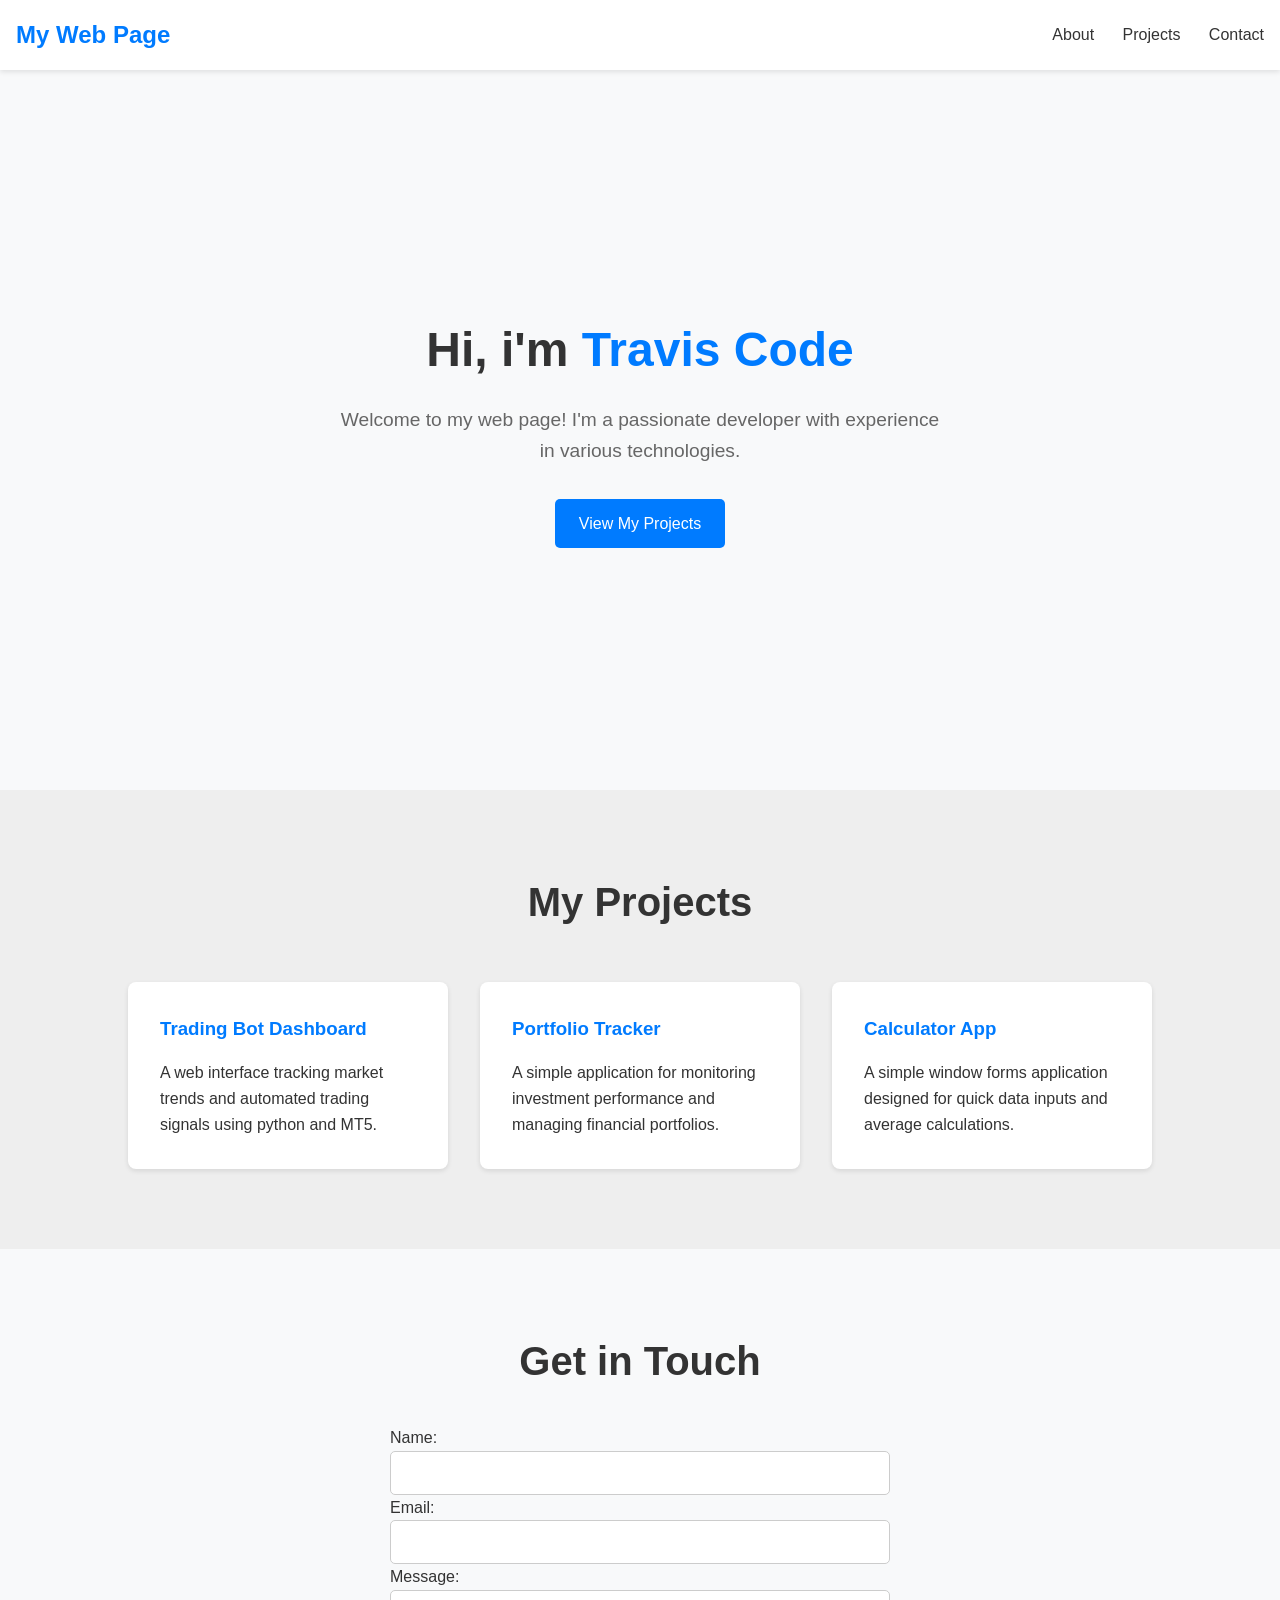
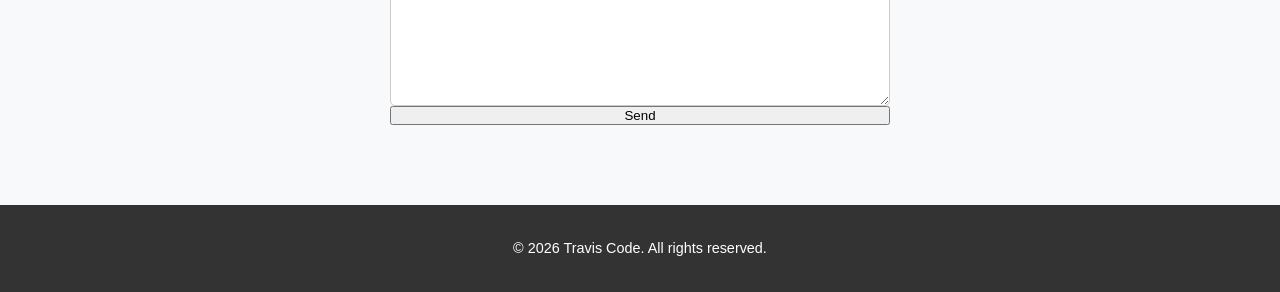
<file: index.html>
<!DOCTYPE html>
<html lang="en">
<head>
    <meta charset="UTF-8">
    <meta name="viewport" content="width=device-width, initial-scale=1.0">
    <title>My Web page</title>
    <link rel="stylesheet" href="styles.css">
    
</head>
<body>
    <header class="navbar">
        <div class="logo">My Web Page</div>
        <nav>
            <a href="#about">About</a>
            <a href="#projects">Projects</a>
            <a href="#contact">Contact</a>
        </nav>
    </header>
    
    <section id="about" class="hero-section">
        <h1>Hi, i'm <span class="highlight">Travis Code</span> </h1>
        <p>Welcome to my web page! I'm a passionate developer with experience in various technologies.</p>
        <a href="#projects" class="btn">View My Projects</a>
    </section>

    <section id="projects" class="projects-section">
        <h2>My Projects</h2>
        <div class="project-grid">
            <div class="project-card">
                <h3>Trading Bot Dashboard</h3>
                <p>A web interface tracking market trends and automated trading signals using python and MT5.</p>
            </div>
            <div class="project-card">
                <h3>Portfolio Tracker</h3>
                <p>A simple application for monitoring investment performance and managing financial portfolios.</p>
            </div>
            <div class="project-card">
                <h3>Calculator App</h3>
                <p>A simple window forms application designed for quick data inputs and average calculations.</p>
            </div>  
        </div>
    </section>
    <section id="contact" class="contact-section">
        <h2>Get in Touch</h2>
        <form class="contact-form">
            <label for="name">Name:</label>
            <input type="text" id="name" name="name" required>

            <label for="email">Email:</label>
            <input type="email" id="email" name="email" required>

            <label for="message">Message:</label>
            <textarea id="message" name="message" rows="5" required></textarea>

            <button type="submit">Send</button>
        </form>
    </section>

    <footer>
        <p>&copy; 2026 Travis Code. All rights reserved.</p>
    </footer>
</body>
</html>
</file>
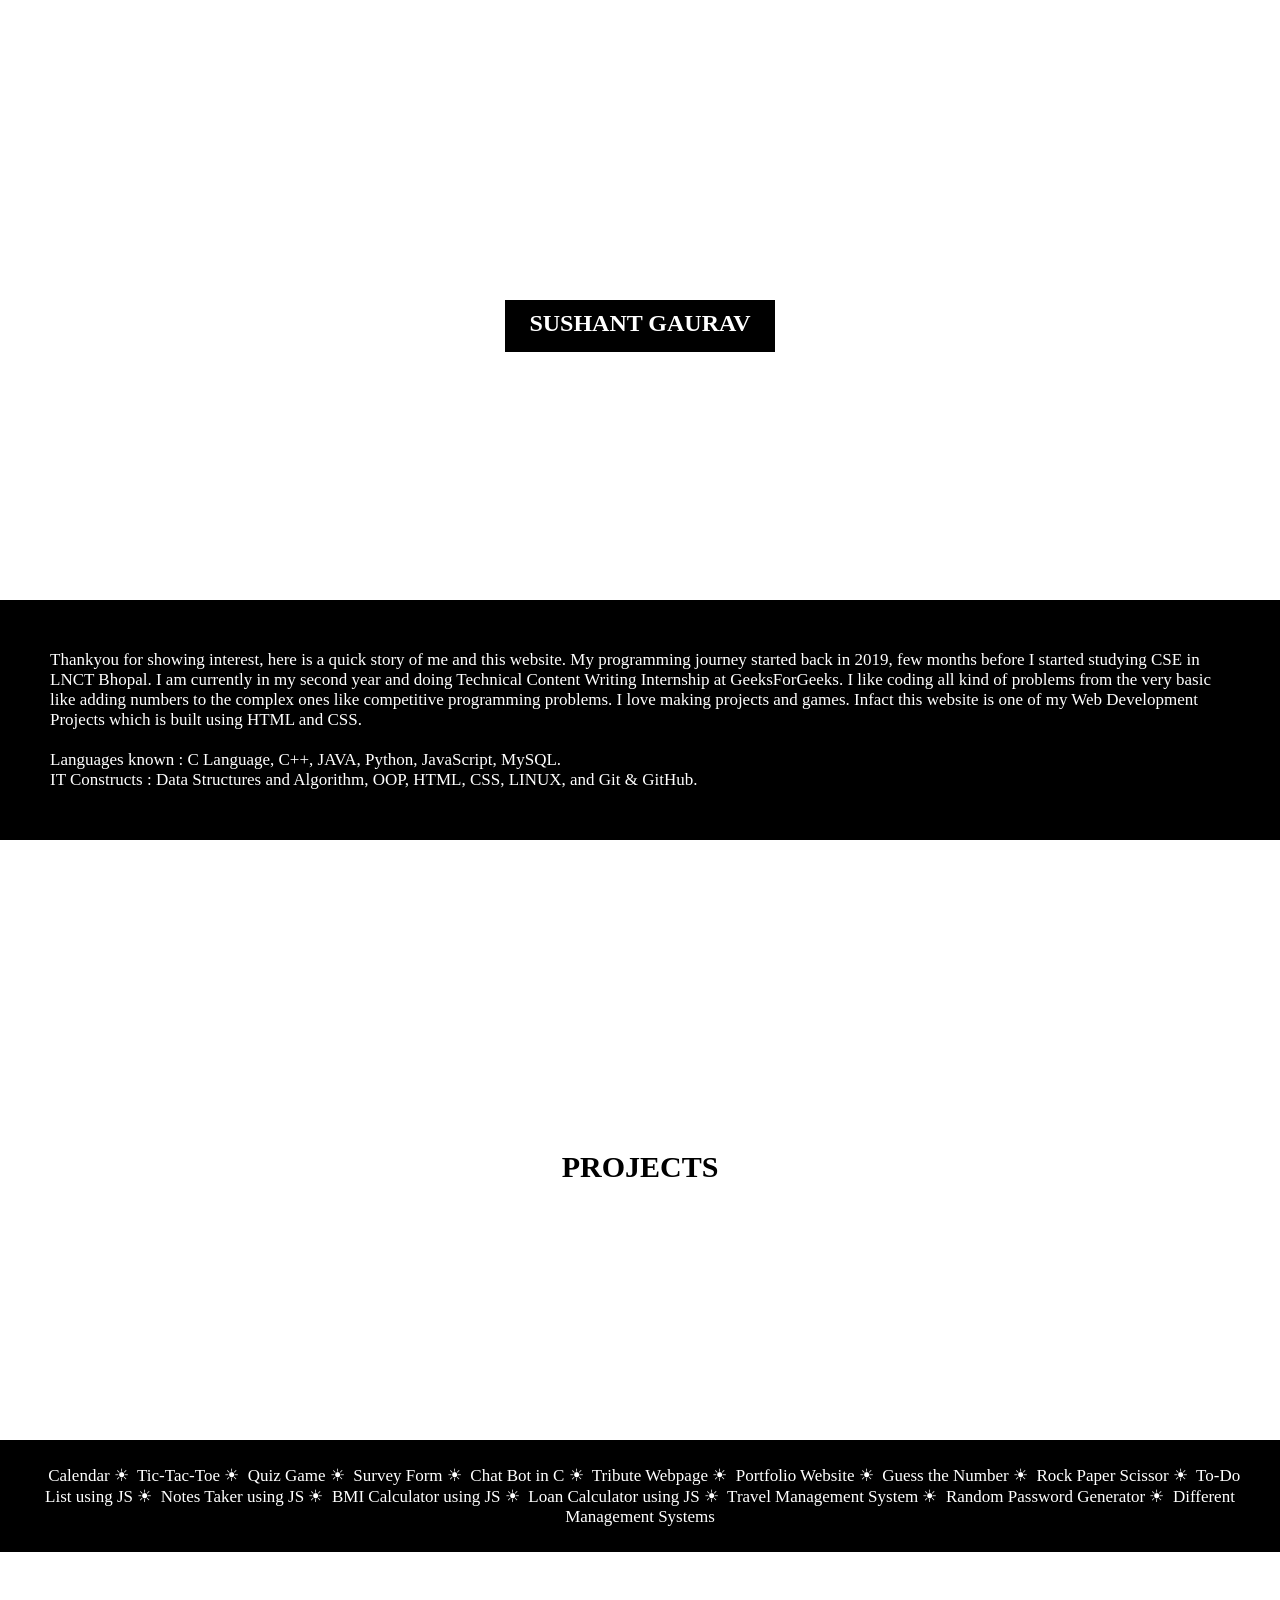
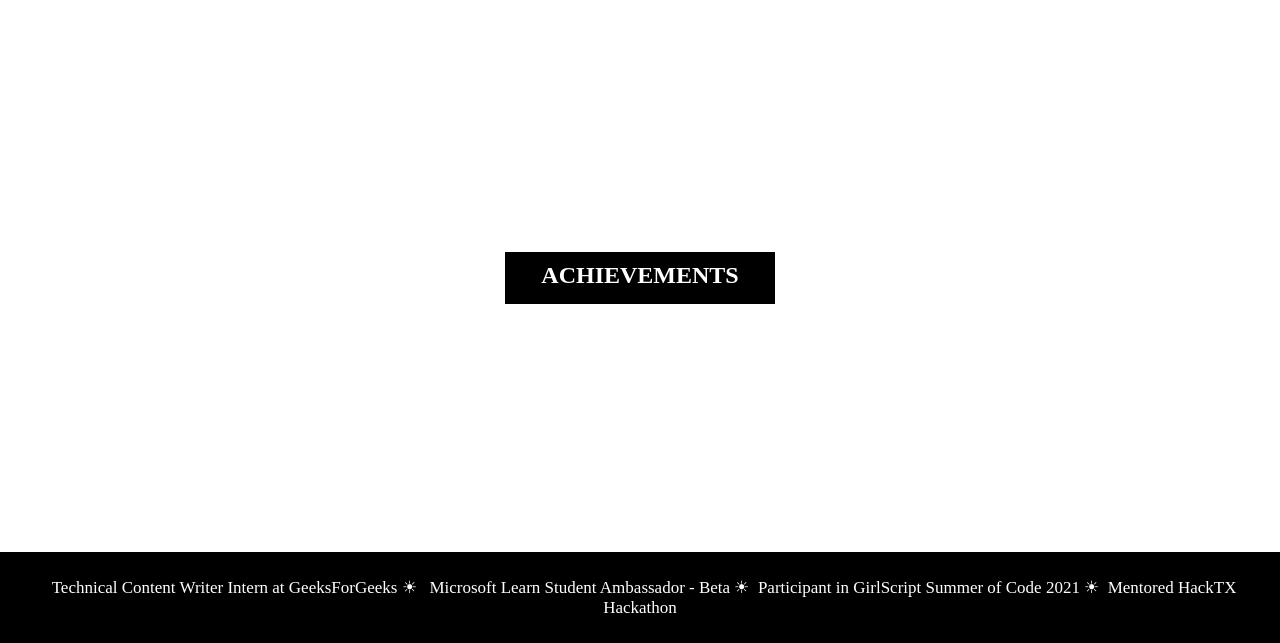
<file: parallaxWebapp/index.html>
<!DOCTYPE html>
<html lang="en">
<head>
    <meta charset="UTF-8">
    <meta name="viewport" content="width=device-width, initial-scale=1.0">
    <title>Parallax Webpage</title>
    <link rel="stylesheet" href="styles.css">
</head>
<body>
    <div class="parallax-1">
        <h2>SUSHANT GAURAV</h2>
    </div>
    <div class="para-1">
        <P>
            Thankyou for showing interest, 
            here is a quick story of me and
            this website. My programming 
            journey started back in 2019, 
            few months before I started 
            studying CSE in LNCT Bhopal. 
            I am currently in my second 
            year and doing Technical 
            Content Writing Internship
            at GeeksForGeeks. I like 
            coding all kind of problems 
            from the very basic like adding 
            numbers to the complex ones like
            competitive programming problems.
            I love making projects and games.
            Infact this website is one of my 
            Web Development Projects which 
            is built using HTML and CSS.<br>
            <br>Languages known : C Language, 
            C++, JAVA, Python, JavaScript, 
            MySQL.<br> IT Constructs : Data 
            Structures and Algorithm, OOP, 
            HTML, CSS, LINUX, and Git & GitHub.
        </P>
    </div>

    <div class="parallax-2">
        <h2>PROJECTS</h2>
    </div>
    <div class="para-2">
        <P>
            &nbsp; Calendar ☀&nbsp; 
            Tic-Tac-Toe ☀&nbsp; 
            Quiz Game ☀&nbsp; 
            Survey Form ☀&nbsp; 
            Chat Bot in C ☀&nbsp; 
            Tribute Webpage ☀&nbsp; 
            Portfolio Website ☀&nbsp; 
            Guess the Number ☀&nbsp; 
            Rock Paper Scissor ☀&nbsp;
            To-Do List using JS ☀&nbsp; 
            Notes Taker using JS ☀&nbsp; 
            BMI Calculator using JS ☀&nbsp;
            Loan Calculator using JS ☀&nbsp; 
            Travel Management System ☀&nbsp; 
            Random Password Generator ☀&nbsp; 
            Different Management Systems
        </P>
    </div>

    <div class="parallax-1">
        <h2>ACHIEVEMENTS</h2>
    </div>
    <div class="para-2">
        <P>
            &nbsp; Technical Content Writer 
            Intern at GeeksForGeeks ☀
            &nbsp; Microsoft Learn Student 
            Ambassador - Beta ☀&nbsp; 
            Participant in GirlScript Summer 
            of Code 2021 ☀&nbsp; 
            Mentored HackTX Hackathon
        </P>
    </div>

</body>
</html>
</file>
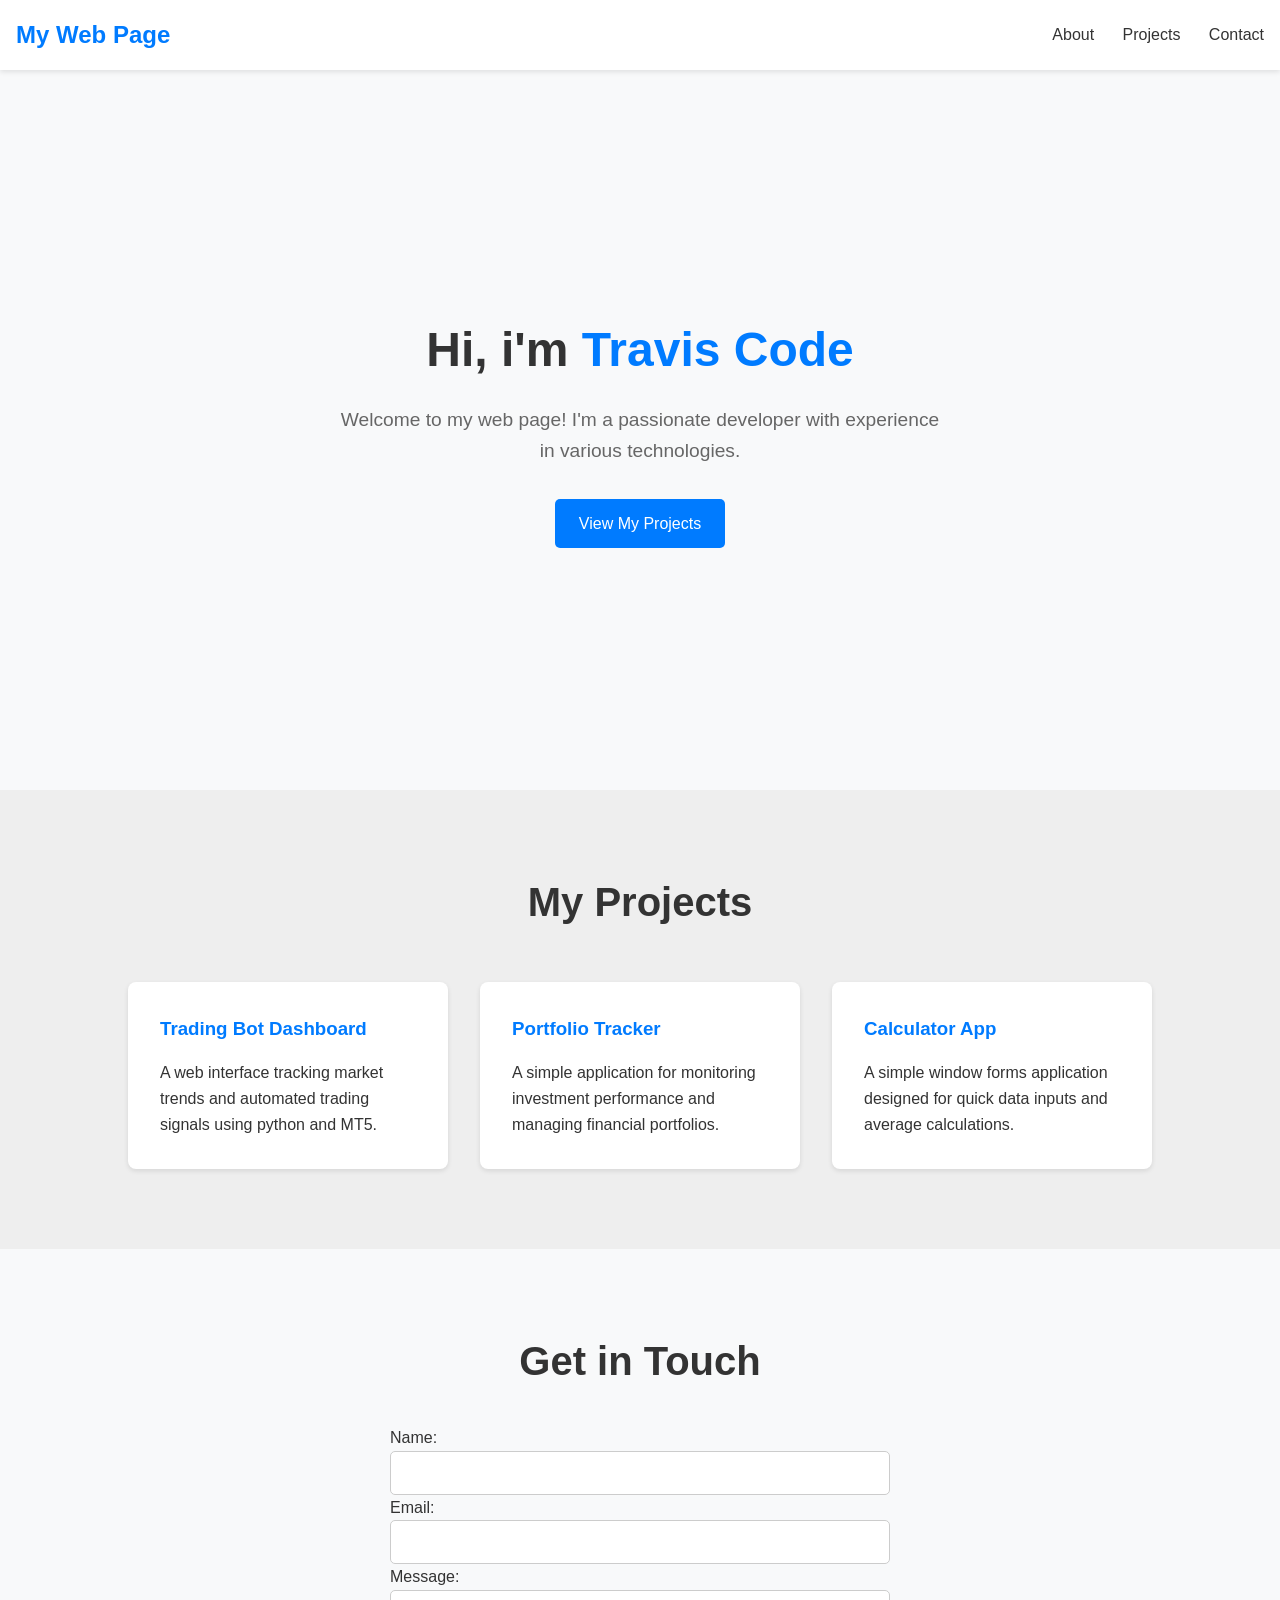
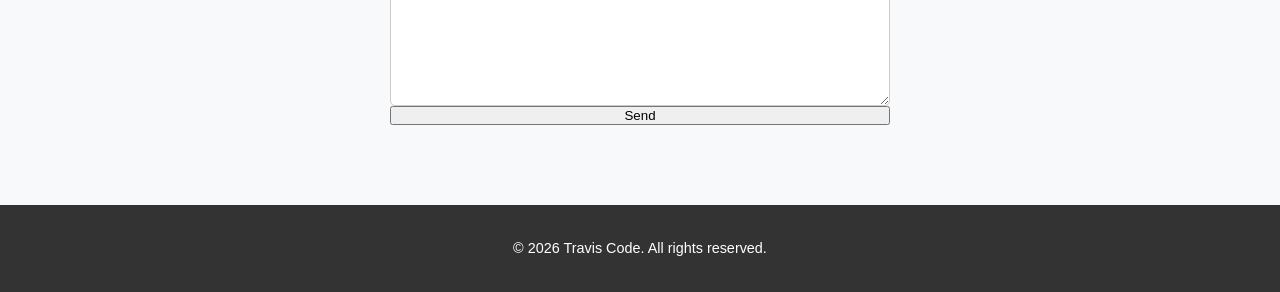
<file: webPortfolio/index.html>
<!DOCTYPE html>
<html lang="en">
<head>
    <meta charset="UTF-8">
    <meta name="viewport" content="width=device-width, initial-scale=1.0">
    <title>My Web page</title>
    <link rel="stylesheet" href="styles.css">
    
</head>
<body>
    <header class="navbar">
        <div class="logo">My Web Page</div>
        <nav>
            <a href="#about">About</a>
            <a href="#projects">Projects</a>
            <a href="#contact">Contact</a>
        </nav>
    </header>
    
    <section id="about" class="hero-section">
        <h1>Hi, i'm <span class="highlight">Travis Code</span> </h1>
        <p>Welcome to my web page! I'm a passionate developer with experience in various technologies.</p>
        <a href="#projects" class="btn">View My Projects</a>
    </section>

    <section id="projects" class="projects-section">
        <h2>My Projects</h2>
        <div class="project-grid">
            <div class="project-card">
                <h3>Trading Bot Dashboard</h3>
                <p>A web interface tracking market trends and automated trading signals using python and MT5.</p>
            </div>
            <div class="project-card">
                <h3>Portfolio Tracker</h3>
                <p>A simple application for monitoring investment performance and managing financial portfolios.</p>
            </div>
            <div class="project-card">
                <h3>Calculator App</h3>
                <p>A simple window forms application designed for quick data inputs and average calculations.</p>
            </div>  
        </div>
    </section>
    <section id="contact" class="contact-section">
        <h2>Get in Touch</h2>
        <form class="contact-form">
            <label for="name">Name:</label>
            <input type="text" id="name" name="name" required>

            <label for="email">Email:</label>
            <input type="email" id="email" name="email" required>

            <label for="message">Message:</label>
            <textarea id="message" name="message" rows="5" required></textarea>

            <button type="submit">Send</button>
        </form>
    </section>

    <footer>
        <p>&copy; 2026 Travis Code. All rights reserved.</p>
    </footer>
</body>
</html>
</file>
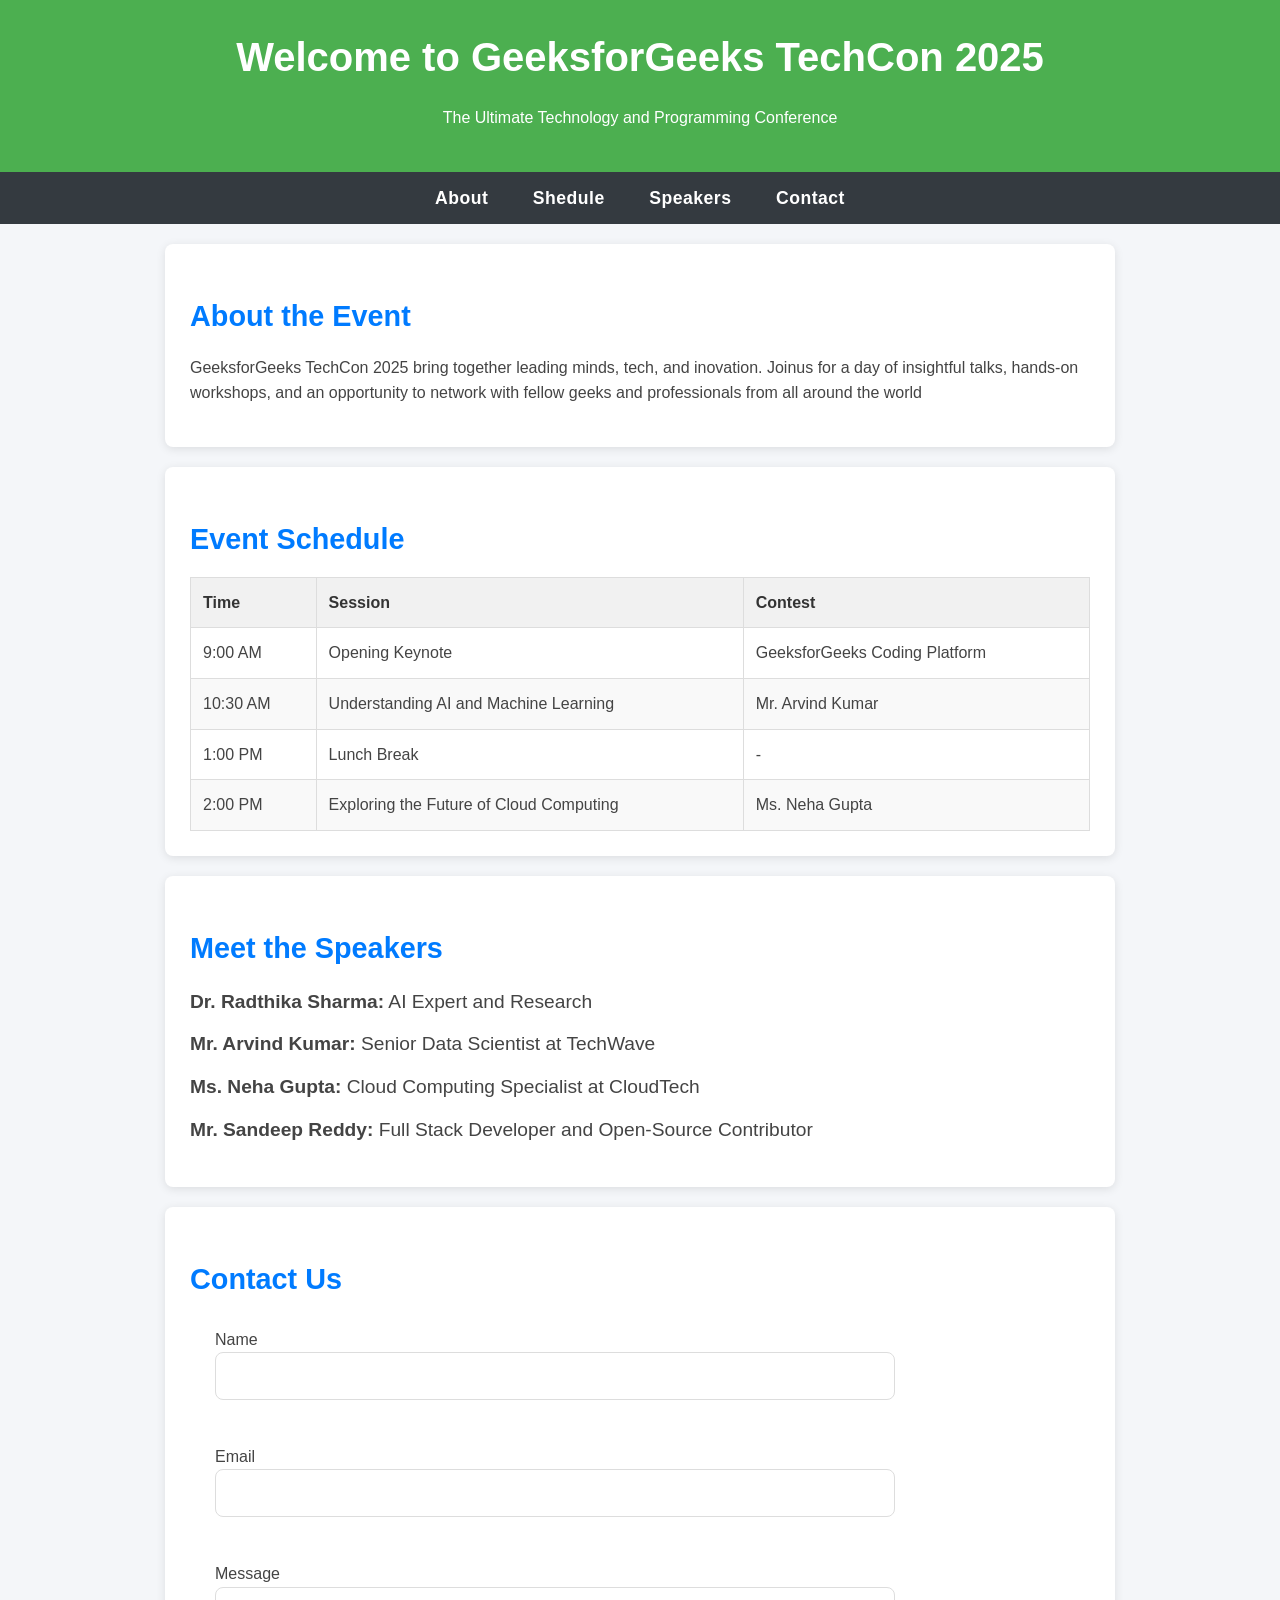
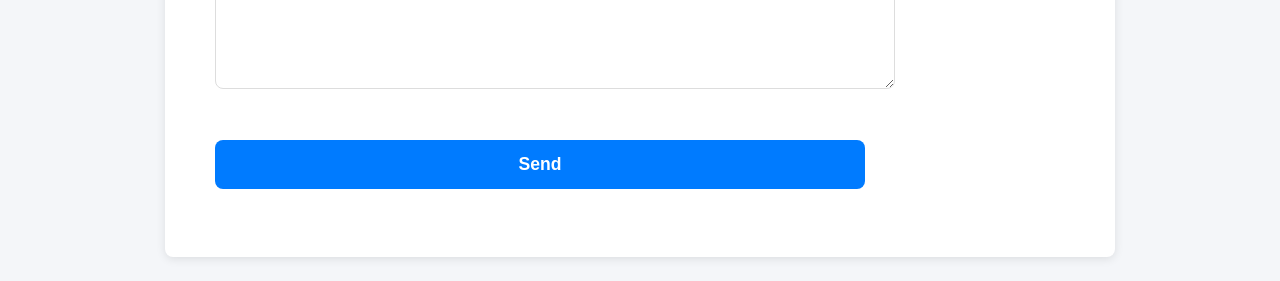
<file: EventWebPage/Event Webpage.html>
<!DOCTYPE html>
<html lang="en"><head>
<meta http-equiv="content-type" content="text/html; charset=UTF-8">
    <meta charset="UTF-8">
    <meta name="viewport" content="width=device-width, initial-scale=1.0">
    <title>Event Webpage</title>
    <link rel="stylesheet" href="Event%20Webpage_files/styles.css">
</head>
<body>
    <header>
        <h1>Welcome to GeeksforGeeks TechCon 2025</h1>
        <p>The Ultimate Technology and Programming Conference</p>
    </header>
    <nav>
        <a href="#about">About</a>
        <a href="#shedule">Shedule</a>
        <a href="#speakers">Speakers</a>
        <a href="#contact">Contact</a>
    </nav>
    <section id="abouut">
        <h2>About the Event</h2>
        <p>GeeksforGeeks TechCon 2025 bring together leading minds, tech, and inovation. Joinus for a day of
            insightful talks, hands-on workshops, and an opportunity to network with fellow geeks and professionals from
            all around the world
        </p>
    </section>
    <section id="shedule">
        <h2>Event Schedule</h2>
        <table>
            <thead>
                <tr>
                    <th>Time</th>
                    <th>Session</th>
                    <th>Contest</th>
                </tr>
            </thead>
            <tbody>
                <tr>
                    <td>9:00 AM</td>
                    <td>Opening Keynote</td>
                    <td>GeeksforGeeks Coding Platform</td>
                </tr>
                <tr>
                    <td>10:30 AM</td>
                    <td>Understanding AI and Machine Learning</td>
                    <td>Mr. Arvind Kumar</td>
                </tr>
                <tr>
                    <td>1:00 PM</td>
                    <td>Lunch Break</td>
                    <td>-</td>
                </tr>
                <tr>
                    <td>2:00 PM</td>
                    <td>Exploring the Future of Cloud Computing</td>
                    <td>Ms. Neha Gupta</td>
                </tr>
            </tbody>
        </table>
    </section>
    <section id="speakers">
        <h2>Meet the Speakers</h2>
        <ul>
            <li><strong>Dr. Radthika Sharma:</strong> AI Expert and Research</li>
            <li><strong>Mr. Arvind Kumar:</strong> Senior Data Scientist at TechWave</li>
            <li><strong>Ms. Neha Gupta:</strong> Cloud Computing Specialist at CloudTech</li>
            <li><strong>Mr. Sandeep Reddy:</strong> Full Stack Developer and Open-Source Contributor</li>
        </ul>
    </section>
    <section id="contact">
        <h2>Contact Us</h2>
        <form>
            <label for="name">Name</label><br>
            <input type="text" id="name" name="name"><br><br>
            <label for="email">Email</label><br>
            <input type="email" id="email" name="email"><br><br>
            <label for="message">Message</label><br>
            <textarea name="message" id="message" rows="4"></textarea><br><br>
            <button type="submit">Send</button>
        </form>
    </section>

</body></html>
</file>
<file: styles.css>
* {
    margin: 0;
    padding: 0;
    box-sizing: border-box;
    font-family: 'Segoe UI', Tahoma, Geneva, Verdana, sans-serif;
}
:root {
    --bg-color: #f8f9fa;
    --card-bg: #ffffff;
    --text-color: #333333;
    --primary-color: #007bff;
    --accent-color: #00bfff;
}
body {
    background-color: var(--bg-color);
    line-height: 1.6;
    color: var(--text-color);
}
.navbar {
    display: flex;
    justify-content: space-between;
    align-items: center;
    box-shadow: 0 2px 5px rgba(0, 0, 0, 0.1);
    background-color: var(--card-bg);
    padding: 1rem;
    position: sticky;
    top: 0;
    z-index: 100;
    
}

.navbar .logo {
    font-size: 1.5rem;
    font-weight: bold;
    color: var(--primary-color);
}
.navbar nav a {
    color: var(--text-color);
    text-decoration: none;
    margin-left: 1.5rem;
    font-size: 500;
    transition: color 0.3s ease;
    
}
.navbar nav a:hover {
    color: var(--primary-color);
}

.hero-section {
    text-align: center;
    padding: 0rem 20px;
    height: 80vh;
    display: flex;
    flex-direction: column;
    align-items: center;
    justify-content: center;
}
.hero-section h1 {
    font-size: 3rem;
    margin-bottom: 1rem;
}
.hero-section .highlight {
    color: var(--primary-color);
}
.hero-section p {
    font-size: 1.2rem;
    margin-bottom: 2rem;
    color: #666;
    max-width: 600px;
}

.btn {
    display: inline-block;
    background-color: var(--primary-color);
    color: white;
    padding: 0.75rem 1.5rem;
    text-decoration: none;
    border-radius: 5px;
    border: none;
    cursor: pointer;
    transition: background-color 0.3s ease;
    font-size: 1rem;
}
.btn:hover {
    background-color: #0056b3;
}
.projects-section {
    padding: 5rem 10%;
    background-color: #eeeeee;
}
.projects-section h2 {
    text-align: center;
    margin-bottom: 3rem;
    font-size: 2.5rem;
}
.project-grid {
    display: grid;
    grid-template-columns: repeat(auto-fit, minmax(250px, 1fr));
    gap: 2rem;
}

.project-card {
    background-color: var(--card-bg);
    padding: 2rem;
    border-radius: 8px;
    box-shadow: 0 2px 5px rgba(0, 0, 0, 0.1);
    transition: transform 0.3s ease, box-shadow 0.3s ease;
}
.project-card:hover {
    transform: translateY(-5px);
    box-shadow: 0 4px 10px rgba(0, 0, 0, 0.2);
}
.project-card h3 {
    margin-bottom: 1rem;
    color: var(--primary-color);
}
.contact-section {
    padding: 5rem 10%;
    display: flex;
    flex-direction: column;
    align-items: center;
}
.contact-section h2 {
    margin-bottom: 2rem;
    font-size: 2.5rem;
}
.contact-form {
    width: 100%;
    max-width: 500px;
    display: flex;
    flex-direction: column;
    font-size: 1rem;

}
.contact-form input, .contact-form textarea {
    width: 100%;
    padding: 0.75rem;
    border: 1px solid #ccc;
    border-radius: 5px;
    font-size: 1rem;
}
footer {
    text-align: center;
    padding: 2rem;
    background-color: #333;
    color: white;
    font-size: 0.9rem;
}
</file>
<file: parallaxWebapp/styles.css>
*{
    margin: 0px;
    padding: 0px;
}

.parallax-1{
    width: 100%;
    height: 600px;
    background: url('https://media.geeksforgeeks.org/wp-content/uploads/20210402175040/back22.jpg');
    background-size: 100% 100%;
    background-attachment: fixed;
}
.parallax-1 h2{
    margin: auto;
    position: relative;
    left: 500x;
    top: 300px;
    width: 250px;
    height: 32px;
    padding: 10px;
    background-color: black;
    color: white;
    text-align: center;

}

.parallax-2{
    width: 100%;
    height: 600px;
    background: url('https://media.geeksforgeeks.org/wp-content/uploads/20210402175040/back22.jpg');
    background-size: 100% 100%;
    background-attachment: fixed;
}

.parallax-2 h2{
    margin: auto;
    position: relative;
    left: 500x;
    top: 300px;
    width: 250px;
    height: 37px;
    padding: 10px;
    background-color: white;
    color: black;
    text-align: center;
    font-size: 30px;
    font-family: Verdana;

}

.para-1{
    padding: 50px;
    background-color: black;
    color: white;
    font-size: 17px;
}

.para-2{
    text-align: center;
    padding: 25px;
    font-size: 17px;
    font-family: verdana;
    background-color: black;
    color: white;
}
</file>
<file: webPortfolio/styles.css>
* {
    margin: 0;
    padding: 0;
    box-sizing: border-box;
    font-family: 'Segoe UI', Tahoma, Geneva, Verdana, sans-serif;
}
:root {
    --bg-color: #f8f9fa;
    --card-bg: #ffffff;
    --text-color: #333333;
    --primary-color: #007bff;
    --accent-color: #00bfff;
}
body {
    background-color: var(--bg-color);
    line-height: 1.6;
    color: var(--text-color);
}
.navbar {
    display: flex;
    justify-content: space-between;
    align-items: center;
    box-shadow: 0 2px 5px rgba(0, 0, 0, 0.1);
    background-color: var(--card-bg);
    padding: 1rem;
    position: sticky;
    top: 0;
    z-index: 100;
    
}

.navbar .logo {
    font-size: 1.5rem;
    font-weight: bold;
    color: var(--primary-color);
}
.navbar nav a {
    color: var(--text-color);
    text-decoration: none;
    margin-left: 1.5rem;
    font-size: 500;
    transition: color 0.3s ease;
    
}
.navbar nav a:hover {
    color: var(--primary-color);
}

.hero-section {
    text-align: center;
    padding: 0rem 20px;
    height: 80vh;
    display: flex;
    flex-direction: column;
    align-items: center;
    justify-content: center;
}
.hero-section h1 {
    font-size: 3rem;
    margin-bottom: 1rem;
}
.hero-section .highlight {
    color: var(--primary-color);
}
.hero-section p {
    font-size: 1.2rem;
    margin-bottom: 2rem;
    color: #666;
    max-width: 600px;
}

.btn {
    display: inline-block;
    background-color: var(--primary-color);
    color: white;
    padding: 0.75rem 1.5rem;
    text-decoration: none;
    border-radius: 5px;
    border: none;
    cursor: pointer;
    transition: background-color 0.3s ease;
    font-size: 1rem;
}
.btn:hover {
    background-color: #0056b3;
}
.projects-section {
    padding: 5rem 10%;
    background-color: #eeeeee;
}
.projects-section h2 {
    text-align: center;
    margin-bottom: 3rem;
    font-size: 2.5rem;
}
.project-grid {
    display: grid;
    grid-template-columns: repeat(auto-fit, minmax(250px, 1fr));
    gap: 2rem;
}

.project-card {
    background-color: var(--card-bg);
    padding: 2rem;
    border-radius: 8px;
    box-shadow: 0 2px 5px rgba(0, 0, 0, 0.1);
    transition: transform 0.3s ease, box-shadow 0.3s ease;
}
.project-card:hover {
    transform: translateY(-5px);
    box-shadow: 0 4px 10px rgba(0, 0, 0, 0.2);
}
.project-card h3 {
    margin-bottom: 1rem;
    color: var(--primary-color);
}
.contact-section {
    padding: 5rem 10%;
    display: flex;
    flex-direction: column;
    align-items: center;
}
.contact-section h2 {
    margin-bottom: 2rem;
    font-size: 2.5rem;
}
.contact-form {
    width: 100%;
    max-width: 500px;
    display: flex;
    flex-direction: column;
    font-size: 1rem;

}
.contact-form input, .contact-form textarea {
    width: 100%;
    padding: 0.75rem;
    border: 1px solid #ccc;
    border-radius: 5px;
    font-size: 1rem;
}
footer {
    text-align: center;
    padding: 2rem;
    background-color: #333;
    color: white;
    font-size: 0.9rem;
}
</file>
